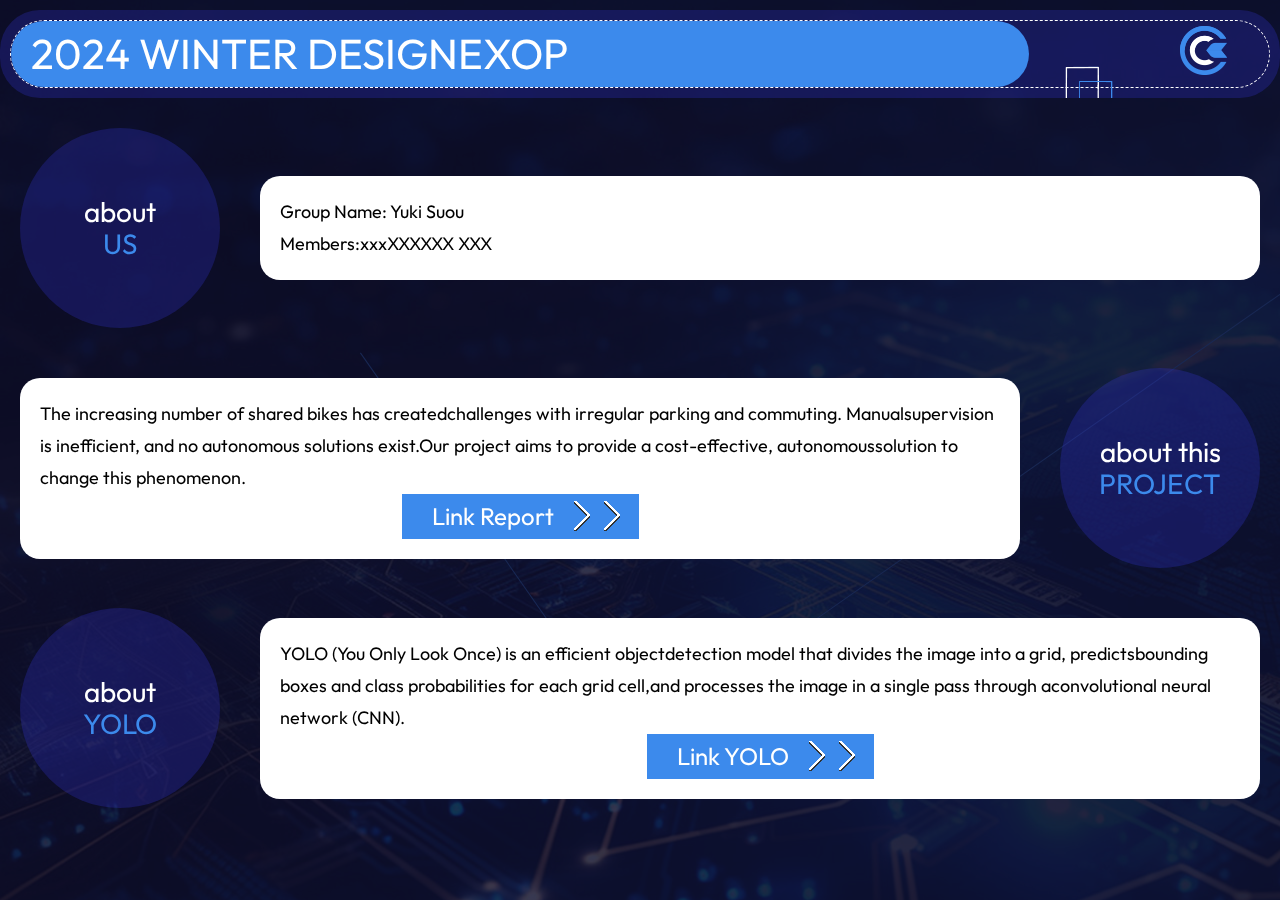
<file: templates/learn.html>
<!DOCTYPE HTML>
<html lang="en-US">

<head>
	<meta charset="UTF-8">
	<meta http-equiv="x-ua-compatible" content="ie=edge">
	<title></title>
	<meta name="description" content="">
	<meta name="viewport" content="width=device-width, initial-scale=1">
	<!-- Favicon -->

	<link rel="stylesheet" href="/static/css/css.css" type="text/css" media="all">
	<!-- modernizr js -->
	<script src="/static/js/jquery.js"></script>
</head>
<body>
    <div class="bg"></div>
    
    <div class="header">
        <div class="main">
            <div class="main-left">2024 WINTER DESIGNEXOP</div>
            <div class="main-right">
                <div class="bounce-animate2">
                    <img src="/static/images/slider-shape2.png" alt="shape">
                </div>
                <a href="/" class="go-back"><img src="/static/images/back.png"></a>
            </div>
        </div>
    </div>
    <section class="section">
        <div class="section1">
            <div class="section2">
                <span>about</span>
                <span style="color: #3c8aec;">US</span>
            </div>
            <div class="section3"><span>Group Name: Yuki Suou</span> <span>Members:xxxXXXXXX XXX</span></div>
        </div>
        <div class="section1">
            
            <div class="section3">
                <span>The increasing number of shared bikes has createdchallenges with irregular parking and commuting. Manualsupervision is inefficient, and no autonomous solutions exist.Our project aims to provide a cost-effective, autonomoussolution to change this phenomenon.</span>
                
                <div class="btn">
                    <a href="index.html">Link Report <img style="margin-left: 15px;" src="/static/images/next.gif"><img  src="/static/images/next.gif"></a>
                </div>
            </div>
                <div class="section2"><span>about this</span> <span style="color: #3c8aec;">PROJECT</span></div>
        </div>
        <div class="section1">
            <div class="section2"><span>about</span><span style="color: #3c8aec;">YOLO</span></div>
            <div class="section3">
            <span>YOLO (You Only Look Once) is an efficient objectdetection model that divides the image into a grid, predictsbounding boxes and class probabilities for each grid cell,and processes the image in a single pass through aconvolutional neural network (CNN).</span>
            <div class="btn">
                <a href="index.html">Link YOLO <img style="margin-left: 15px;" src="/static/images/next.gif"><img  src="/static/images/next.gif"></a>
            </div>
        </div>
        </div>
    </section>
</body>
</html>
</file>
<file: static/css/css.css>
/* latin-ext */
@font-face {
    font-family: 'Outfit';
    font-style: normal;
    font-weight: 100;
    font-display: swap;
    src: url(../font/QGYvz_MVcBeNP4NJuktqQ4E.woff2) format('woff2');
    unicode-range: U+0100-02AF, U+0304, U+0308, U+0329, U+1E00-1E9F, U+1EF2-1EFF, U+2020, U+20A0-20AB, U+20AD-20CF, U+2113, U+2C60-2C7F, U+A720-A7FF;
  }
  /* latin */
  @font-face {
    font-family: 'Outfit';
    font-style: normal;
    font-weight: 100;
    font-display: swap;
    src: url(../font/QGYvz_MVcBeNP4NJtEtq.woff2) format('woff2');
    unicode-range: U+0000-00FF, U+0131, U+0152-0153, U+02BB-02BC, U+02C6, U+02DA, U+02DC, U+0304, U+0308, U+0329, U+2000-206F, U+2074, U+20AC, U+2122, U+2191, U+2193, U+2212, U+2215, U+FEFF, U+FFFD;
  }
  /* latin-ext */
  @font-face {
    font-family: 'Outfit';
    font-style: normal;
    font-weight: 200;
    font-display: swap;
    src: url(../font/QGYvz_MVcBeNP4NJuktqQ4E.woff2) format('woff2');
    unicode-range: U+0100-02AF, U+0304, U+0308, U+0329, U+1E00-1E9F, U+1EF2-1EFF, U+2020, U+20A0-20AB, U+20AD-20CF, U+2113, U+2C60-2C7F, U+A720-A7FF;
  }
  /* latin */
  @font-face {
    font-family: 'Outfit';
    font-style: normal;
    font-weight: 200;
    font-display: swap;
    src: url(../font/QGYvz_MVcBeNP4NJtEtq.woff2) format('woff2');
    unicode-range: U+0000-00FF, U+0131, U+0152-0153, U+02BB-02BC, U+02C6, U+02DA, U+02DC, U+0304, U+0308, U+0329, U+2000-206F, U+2074, U+20AC, U+2122, U+2191, U+2193, U+2212, U+2215, U+FEFF, U+FFFD;
  }
  /* latin-ext */
  @font-face {
    font-family: 'Outfit';
    font-style: normal;
    font-weight: 300;
    font-display: swap;
    src: url(../font/QGYvz_MVcBeNP4NJuktqQ4E.woff2) format('woff2');
    unicode-range: U+0100-02AF, U+0304, U+0308, U+0329, U+1E00-1E9F, U+1EF2-1EFF, U+2020, U+20A0-20AB, U+20AD-20CF, U+2113, U+2C60-2C7F, U+A720-A7FF;
  }
  /* latin */
  @font-face {
    font-family: 'Outfit';
    font-style: normal;
    font-weight: 300;
    font-display: swap;
    src: url(../font/QGYvz_MVcBeNP4NJtEtq.woff2) format('woff2');
    unicode-range: U+0000-00FF, U+0131, U+0152-0153, U+02BB-02BC, U+02C6, U+02DA, U+02DC, U+0304, U+0308, U+0329, U+2000-206F, U+2074, U+20AC, U+2122, U+2191, U+2193, U+2212, U+2215, U+FEFF, U+FFFD;
  }
  /* latin-ext */
  @font-face {
    font-family: 'Outfit';
    font-style: normal;
    font-weight: 400;
    font-display: swap;
    src: url(../font/QGYvz_MVcBeNP4NJuktqQ4E.woff2) format('woff2');
    unicode-range: U+0100-02AF, U+0304, U+0308, U+0329, U+1E00-1E9F, U+1EF2-1EFF, U+2020, U+20A0-20AB, U+20AD-20CF, U+2113, U+2C60-2C7F, U+A720-A7FF;
  }
  /* latin */
  @font-face {
    font-family: 'Outfit';
    font-style: normal;
    font-weight: 400;
    font-display: swap;
    src: url(../font/QGYvz_MVcBeNP4NJtEtq.woff2) format('woff2');
    unicode-range: U+0000-00FF, U+0131, U+0152-0153, U+02BB-02BC, U+02C6, U+02DA, U+02DC, U+0304, U+0308, U+0329, U+2000-206F, U+2074, U+20AC, U+2122, U+2191, U+2193, U+2212, U+2215, U+FEFF, U+FFFD;
  }
  /* latin-ext */
  @font-face {
    font-family: 'Outfit';
    font-style: normal;
    font-weight: 500;
    font-display: swap;
    src: url(../font/QGYvz_MVcBeNP4NJuktqQ4E.woff2) format('woff2');
    unicode-range: U+0100-02AF, U+0304, U+0308, U+0329, U+1E00-1E9F, U+1EF2-1EFF, U+2020, U+20A0-20AB, U+20AD-20CF, U+2113, U+2C60-2C7F, U+A720-A7FF;
  }
  /* latin */
  @font-face {
    font-family: 'Outfit';
    font-style: normal;
    font-weight: 500;
    font-display: swap;
    src: url(../font/QGYvz_MVcBeNP4NJtEtq.woff2) format('woff2');
    unicode-range: U+0000-00FF, U+0131, U+0152-0153, U+02BB-02BC, U+02C6, U+02DA, U+02DC, U+0304, U+0308, U+0329, U+2000-206F, U+2074, U+20AC, U+2122, U+2191, U+2193, U+2212, U+2215, U+FEFF, U+FFFD;
  }
  /* latin-ext */
  @font-face {
    font-family: 'Outfit';
    font-style: normal;
    font-weight: 600;
    font-display: swap;
    src: url(../font/QGYvz_MVcBeNP4NJuktqQ4E.woff2) format('woff2');
    unicode-range: U+0100-02AF, U+0304, U+0308, U+0329, U+1E00-1E9F, U+1EF2-1EFF, U+2020, U+20A0-20AB, U+20AD-20CF, U+2113, U+2C60-2C7F, U+A720-A7FF;
  }
  /* latin */
  @font-face {
    font-family: 'Outfit';
    font-style: normal;
    font-weight: 600;
    font-display: swap;
    src: url(../font/QGYvz_MVcBeNP4NJtEtq.woff2) format('woff2');
    unicode-range: U+0000-00FF, U+0131, U+0152-0153, U+02BB-02BC, U+02C6, U+02DA, U+02DC, U+0304, U+0308, U+0329, U+2000-206F, U+2074, U+20AC, U+2122, U+2191, U+2193, U+2212, U+2215, U+FEFF, U+FFFD;
  }
  /* latin-ext */
  @font-face {
    font-family: 'Outfit';
    font-style: normal;
    font-weight: 700;
    font-display: swap;
    src: url(../font/QGYvz_MVcBeNP4NJuktqQ4E.woff2) format('woff2');
    unicode-range: U+0100-02AF, U+0304, U+0308, U+0329, U+1E00-1E9F, U+1EF2-1EFF, U+2020, U+20A0-20AB, U+20AD-20CF, U+2113, U+2C60-2C7F, U+A720-A7FF;
  }
  /* latin */
  @font-face {
    font-family: 'Outfit';
    font-style: normal;
    font-weight: 700;
    font-display: swap;
    src: url(../font/QGYvz_MVcBeNP4NJtEtq.woff2) format('woff2');
    unicode-range: U+0000-00FF, U+0131, U+0152-0153, U+02BB-02BC, U+02C6, U+02DA, U+02DC, U+0304, U+0308, U+0329, U+2000-206F, U+2074, U+20AC, U+2122, U+2191, U+2193, U+2212, U+2215, U+FEFF, U+FFFD;
  }
  /* latin-ext */
  @font-face {
    font-family: 'Outfit';
    font-style: normal;
    font-weight: 800;
    font-display: swap;
    src: url(../font/QGYvz_MVcBeNP4NJuktqQ4E.woff2) format('woff2');
    unicode-range: U+0100-02AF, U+0304, U+0308, U+0329, U+1E00-1E9F, U+1EF2-1EFF, U+2020, U+20A0-20AB, U+20AD-20CF, U+2113, U+2C60-2C7F, U+A720-A7FF;
  }
  /* latin */
  @font-face {
    font-family: 'Outfit';
    font-style: normal;
    font-weight: 800;
    font-display: swap;
    src: url(../font/QGYvz_MVcBeNP4NJtEtq.woff2) format('woff2');
    unicode-range: U+0000-00FF, U+0131, U+0152-0153, U+02BB-02BC, U+02C6, U+02DA, U+02DC, U+0304, U+0308, U+0329, U+2000-206F, U+2074, U+20AC, U+2122, U+2191, U+2193, U+2212, U+2215, U+FEFF, U+FFFD;
  }
  /* latin-ext */
  @font-face {
    font-family: 'Outfit';
    font-style: normal;
    font-weight: 900;
    font-display: swap;
    src: url(../font/QGYvz_MVcBeNP4NJuktqQ4E.woff2) format('woff2');
    unicode-range: U+0100-02AF, U+0304, U+0308, U+0329, U+1E00-1E9F, U+1EF2-1EFF, U+2020, U+20A0-20AB, U+20AD-20CF, U+2113, U+2C60-2C7F, U+A720-A7FF;
  }
  /* latin */
  @font-face {
    font-family: 'Outfit';
    font-style: normal;
    font-weight: 900;
    font-display: swap;
    src: url(../font/QGYvz_MVcBeNP4NJtEtq.woff2) format('woff2');
    unicode-range: U+0000-00FF, U+0131, U+0152-0153, U+02BB-02BC, U+02C6, U+02DA, U+02DC, U+0304, U+0308, U+0329, U+2000-206F, U+2074, U+20AC, U+2122, U+2191, U+2193, U+2212, U+2215, U+FEFF, U+FFFD;
  }

html,
body {
    overflow-x: hidden;margin: 0;
    width:100%;height:100%;
}
*, *:before, *:after {
  box-sizing: border-box;
}

html {
    scroll-behavior: smooth;
}

body {
    font-size: 16px;
    line-height: 26px;
    color: #343434;
    font-weight: 400;
    text-align: left;
    font-family: 'Outfit', sans-serif;
}

p {
    font-size: 13px;
    line-height: 20px;
    color: #343434;
    font-weight: 400;
    font-family:  sans-serif;
    margin:0;
    margin-bottom:5px;
}

h1,
h2,
h3,
h4,
h5,
h6 {
    color: #1e1e1e;
    font-family: 'Outfit', sans-serif;
    font-style: normal;
    margin-bottom: 0;
    margin-top: 11px;
    line-height: 1.2;
    font-weight: 600;
    -webkit-transition: .5s;
    transition: .5s;
    font-size: 36px;
}

a {
    -webkit-transition: all 0.3s ease-out 0s;
    transition: all 0.3s ease-out 0s;
}

a {
    color: #012549;
    text-decoration: none;
}

a:focus,
.btn:focus {
    text-decoration: none;
    outline: none;
}

a:focus,
a:hover {
    text-decoration: none;
    text-decoration: none;
}

.uppercase {
    text-transform: uppercase;
}

.capitalize {
    text-transform: capitalize;
}

h1 a,
h2 a,
h3 a,
h4 a,
h5 a,
h6 a {
    color: inherit;
    -webkit-transition: .5s;
    transition: .5s;
}

h1 {
    font-size: 50px;
}

h2 {
    font-size: 35px;

}

h3 {
    font-size: 30px;
}

h4 {
    font-size: 24px;
}

h5 {
    font-size: 20px;
}

h6 {
    font-size: 18px;
}

.white h1,
.white h2,
.white h3,
.white h4,
.white h5,
.white h6 {
    color: #fff;
}

.white p {
    color: #fff;
}

.white i {
    color: #fff;
}

ul {
    margin: 0px;
    padding: 0px;
}



ul {
    margin: 0;

    padding: 0;
}



input:focus,
button:focus {
    border-color: rgb(21, 144, 202);
    outline-color: rgb(21, 144, 202);
    border: 1px solid rgb(21, 144, 202);
}

textarea:focus {
    border-color: rgb(21, 144, 202);
    outline-color: rgb(21, 144, 202);
}

hr {
    margin: 4px 0 15px;
    padding: 0px;
    border-bottom: 1px solid #eceff8;
    border-top: 0px;
}

hr.style-2 {
    border-bottom: 1px dashed #f10;
}

hr.mp-0 {
    margin: 0;
    border-bottom: 1px solid #eceff8;
}

hr.mtb-40 {
    margin: 40px 0;
    border-bottom: 1px solid #eceff8;
    border-top: 0px;
}

label {
    color: #fff;
    cursor: pointer;
    font-size: 14px;
    font-weight: 400;
}

a,
i,
cite,
em,
var,
address,
dfn,
ol,
li,
ul {
    font-style: normal;
    font-weight: 400;
    list-style: none;
}


*::-moz-selection {
    background: #4fc1f0;
    color: #454545;
    text-shadow: none;
}

::-moz-selection {
    background: #4fc1f0;
    color: #454545;
    text-shadow: none;
}

::selection {
    background: #4fc1f0;
    color: #454545;
    text-shadow: none;
}

::placeholder {
    color: #454545;
    font-size: 16px;
}

::-webkit-input-placeholder {
    /* Chrome/Opera/Safari */

    color: #454545;
}

::-moz-placeholder {
    /* Firefox 19+ */
    color: #454545;
}

:-ms-input-placeholder {
    /* IE 10+ */

    color: #454545;
}

:-moz-placeholder {
    /* Firefox 18- */

    color: #454545;
}
@keyframes rotateme {
  from {
      -webkit-transform: rotate(0deg);
      transform: rotate(0deg);
  }

  to {
      -webkit-transform: rotate(360deg);
      transform: rotate(360deg);
  }
}
@keyframes float-bob2 {
  0% {
      -webkit-transform: translateY(-60px);
      transform: translateY(-60px);
  }

  50% {
      -webkit-transform: translateY(-30px);
      transform: translateY(-30px);
  }

  100% {
      -webkit-transform: translateY(-60px);
      transform: translateY(-60px);
  }
}

.rotate{
  position:absolute; right:45%; top:-1px;z-index:-1;
  -webkit-animation-name: rotateme;
    animation-name: rotateme;
    -webkit-animation-duration: 20s;
    animation-duration: 20s;
    -webkit-animation-iteration-count: infinite;
    animation-iteration-count: infinite;
    -webkit-animation-timing-function: linear;
    animation-timing-function: linear;
}
.bounce-animate2 {
  position:absolute; left:15%; top:40px;
  animation-name: float-bob2;
  animation-duration: 3s;
  animation-iteration-count: infinite;
  animation-timing-function: linear;
  -moz-animation-name: float-bob2;
  -moz-animation-duration: 3s;
  -moz-animation-iteration-count: infinite;
  -moz-animation-timing-function: linear;
  -ms-animation-name: float-bob2;
  -ms-animation-duration: 3s;
  -ms-animation-iteration-count: infinite;
  -ms-animation-timing-function: linear;
  -o-animation-name: float-bob2;
  -o-animation-duration: 3s;
  -o-animation-iteration-count: infinite;
  -o-animation-timing-function: linear;
}
body{background-color: #10102E; }
.bg{position:fixed;top:0;right:0;bottom:0;left:0;background:url(../images/bg.jpg) center center no-repeat; opacity:0.2;z-index:-1;}
.bg:before{
  position:fixed;top:0; left:400px; border-left:1px solid #3c8aec;border-bottom:1px solid #3c8aec;  width:1080px;height:480px;transform: rotate(325deg);z-index:2;content:""
}
.header{margin: 10px auto; max-width:1280px;
  padding:10px; 
  border-radius:40px;
  background:#3737df42;
  overflow: hidden;}
.header .main { border:1px dashed #fff;border-radius:40px;display:flex;}
.header .main .main-left{flex:1; background:#3c8aec;padding:20px; font-size:42px;color:#fff;font-family: 'Outfit', sans-serif; border-radius:40px; }
.header .main .main-right{width:240px; position:relative; display: flex; justify-content: flex-end; align-self: center;}
.container {
    margin:0 auto; max-width:1280px;
    padding:20px;
    font-size:36px;font-family: 'Outfit', sans-serif;color:#fff;
    display:flex;align-items: center; justify-content:center ;position:relative;
  }
.conimg{ margin:80px auto 0; max-width:1280px; display:flex}
.conimg .imgleft,.conimg .imgright{flex:1;padding:15px;display:flex;flex-direction: column; align-items: center; justify-content:center ;position:relative; }
.conimg .img{border:5px solid #3c8aec;}
.conimg .btnl{ background:#3c8aec; }
.conimg .btnl,.conimg .btnr{height:65px; padding:10px; margin-top:20px; border:1px solid #3c8aec;}
.conimg .btnl a ,.conimg .btnr a {    height: 45px;display:flex;background:url(../images/button-border.png) right center no-repeat; font-size:36px;font-family: 'Outfit', sans-serif;color:#fff; padding:0 10px 0 30px;align-items: center;}
.conimg .btnl:hover{background:none;}

.section{margin:0 auto; display:flex; flex-direction: column; max-width:1280px;}
.section1{display:flex; flex-direction:row; align-items: center;}
.section2{display:flex;flex-direction:column; align-items: center; justify-content:center; margin:20px; width:200px;height:200px; background:#3737df42;border-radius: 50%; font-size:28px;padding:20px; color:#fff; text-align: center;line-height: 32px;}
.section3{flex:1; margin:20px;border-radius: 20px; background:#fff;color:#000;font-size: 18px; padding:20px; line-height: 32px; display: flex; flex-direction: column;}
.section .btn{  display: flex; flex-direction:row; justify-content: center;}
.section .btn a {  background:#3c8aec;  height: 45px;display:flex; font-size:24px;font-family: 'Outfit', sans-serif;color:#fff; padding:0 10px 0 30px;align-items: center;}
.v1{display: flex; max-width:1280px; margin:0 auto; flex-direction: row; margin-top: 60px;}
.v1 .v2{flex:1; display: flex; flex-direction: row;}
.v1 .v2 .left{margin-right:10px;width:200px;}
.v1 .v2 .left img{width:100%}
.v1 .v2 .right{width:800px; border-radius: 15px;display: flex; flex-direction:column; align-items:center;background-color: #3c8aec;}
.v1 .v2 .right.video{width:800px;height:450px;display:block; position:relative;}
.v1 .v3{width:250px; margin-left:20px; background: linear-gradient(
  225deg,transparent 50%,#266bc1 50%,#1959a9) no-repeat 100% 0 / 2em 2em,
linear-gradient(225deg,transparent 1.5em,#3c8aec 0);display: flex; flex-direction: column;}
.v1 .v3 .message{margin:15px 10px;background-color: #fff;height:450px;font-size: 13px; line-height:20px;font-family:Arial, Helvetica, sans-serif; padding:5px;}
@keyframes ripple {

  0%,
  35% {
      -webkit-transform: scale(0);
      -moz-transform: scale(0);
      -ms-transform: scale(0);
      -o-transform: scale(0);
      transform: scale(0);
      opacity: 1;
  }

  50% {
      -webkit-transform: scale(1.5);
      -moz-transform: scale(1.5);
      -ms-transform: scale(1.5);
      -o-transform: scale(1.5);
      transform: scale(1.5);
      opacity: 0.8;
  }

  100% {
      opacity: 0;
      -webkit-transform: scale(2);
      -moz-transform: scale(2);
      -ms-transform: scale(2);
      -o-transform: scale(2);
      transform: scale(2);
  }
}
.go-back{margin-right: 40px;}
.go-back::after {
  z-index: -1;
  content: "";
  position: absolute;
  right: 43px;
  top: 3px;
  width: 45px;
  height: 45px;
  -webkit-animation: ripple 1.6s ease-out infinite;
  -moz-animation: ripple 1.6s ease-out infinite;
  animation: ripple 1.6s ease-out infinite;
  opacity: 0;
  background-image: -moz-linear-gradient(0deg, #3c8aec 0%, #3c8aec 100%);
  background-image: -webkit-linear-gradient(0deg, #3c8aec 0%, #3c8aec 100%);
  border-radius: 100%;
}
</file>
